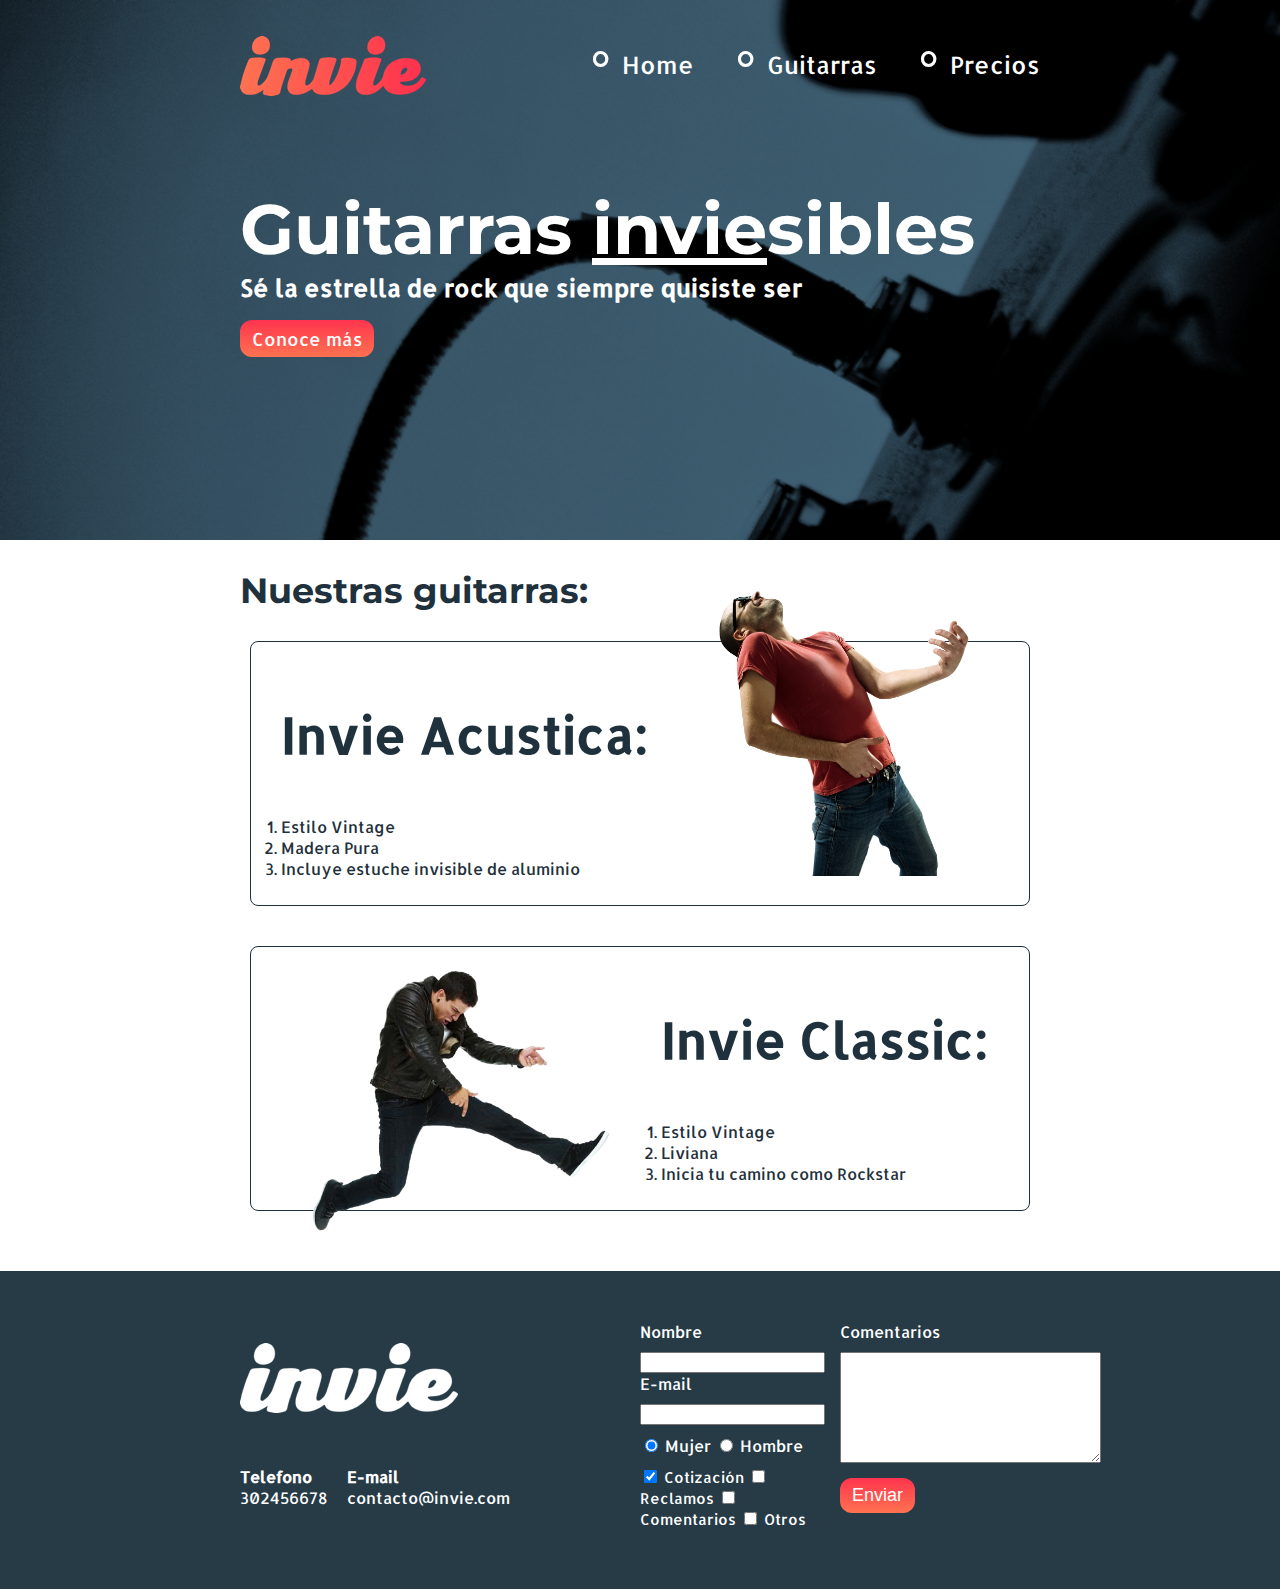
<file: index.html>
<!DOCTYPE html>
<html>
  <head>
    <title>Invie - Tus mejores guitarras!</title>
    <meta charset="utf-8">
    <link href="https://fonts.googleapis.com/css2?family=Allerta&family=Montserrat:wght@400;700&display=swap" rel="stylesheet">
    <link rel="stylesheet" href="css/invie.css"/>
  </head>
  <body>
    <section id="portada" class="portada background"><!--portada-->
    <header id="header" class="header contenedor"> <!--header-->
      <figure class="logotipo"> <!--logotipo-->
        <img src="imagenes/invie.png" width="186" height="60" alt="Invie logotipo"/>
      </figure>
      <nav class="menu"> <!--menu-->
        <ul>
          <li>
            <a href="index.html">Home</a>
          </li>
          <li>
            <a href="#guitarras">Guitarras</a>
          </li>
          <li>
            <a href="precios.html">Precios</a>
          </li>
        </ul>
      </nav>
    </header>
      <div class="contenedor">
        <h1 class="titulo">Guitarras <span>invie</span>sibles</h1><!--titulo-->
        <h3 class="title-a">Sé la estrella de rock que siempre quisiste ser</h3><!--resumen-->
        <a class="button" href="#guitarras">Conoce más</a><!--boton-->
      </div>
    </section>
    <section id="guitarras" class="guitarras contenedor"> <!--guitarras-->
      <h2>Nuestras guitarras:</h2><!--titulo-->
      <article class="guitarra"><!--guitarra1-->
        <img class="derecha" src="imagenes/invie-acustica.png" width="350" alt="Guitarra Invie Acustica"/>
        <div class="contenedor-guitarra-a">
          <h3 class="title-b">Invie Acustica:</h3>
          <ol>
            <li>Estilo Vintage</li>
            <li>Madera Pura</li>
            <li>Incluye estuche invisible de aluminio</li>
          </ol>
        </div>
      </article>
      <article class="guitarra"> <!--guitarra2-->
        <img class="izquierda" src="imagenes/invie-classic.png" width="400" alt="Guitarra Invie Classic"/>
        <div class="contenedor-guitarra-b">
          <h3 class="title-b">Invie Classic:</h3>
          <ol>
            <li>Estilo Vintage</li>
            <li>Liviana</li>
            <li>Inicia tu camino como Rockstar</li>
          </ol>
        </div>
      </article>
    </section>
    <footer class="footer">
      <div class="contenedor">
        <div class="contacto">
          <img src="imagenes/invie-white.png" alt="logotipo blanco"/><!--img-->
          <a href="tel:+57302456678"><strong>Telefono</strong><span>302456678</span></a> <!--tel-->
          <a href="mailto:contacto@invie"><strong>E-mail</strong><span>contacto@invie.com</span></a>
        </div>
        <form class="formulario"><!--formulario-->
        <div class="col1">
          <label for="nombre">Nombre</label>
          <input type="text" required id="nombre" name="nombre"/>
          <label for="email">E-mail</label>
          <input type="email" required id="email" name="email"/>
          <div class="sexo">
            <label for="mujer">
              <input type="radio" checked required id="mujer" name="sexo" value="mujer"> Mujer
            </label>
            <label for="hombre">
              <input type="radio" required id="hombre" name="sexo" value="hombre"> Hombre
            </label>
          </div>
        <div class="intereses">
          <label for="cotizacion">
            <input type="checkbox" checked required id="cotizacion" name="interesess" value="cotizacion"> Cotización
          </label>
          <label for="reclamos">
            <input type="checkbox" required id="reclamos" name="intereses" value="reclamos"> Reclamos
          </label>
            <label for="comentarios">
              <input type="checkbox" required id="comentarios" name="intereses" value="comentarios"> Comentarios
            </label>
            <label for="otros">
              <input type="checkbox" required id="otros" name="intereses" value="otros"> Otros
            </label>
        </div>
        </div>
        <div class="col2">
          <label for="comentarios">Comentarios</label>
          <textarea name="comentarios" id="comentarios" cols="30" rows="7"></textarea>
          <input type="submit" value="Enviar" class="button">
        </div>
        </form>
      </div>
    </footer>
  </body>
</html>
</file>
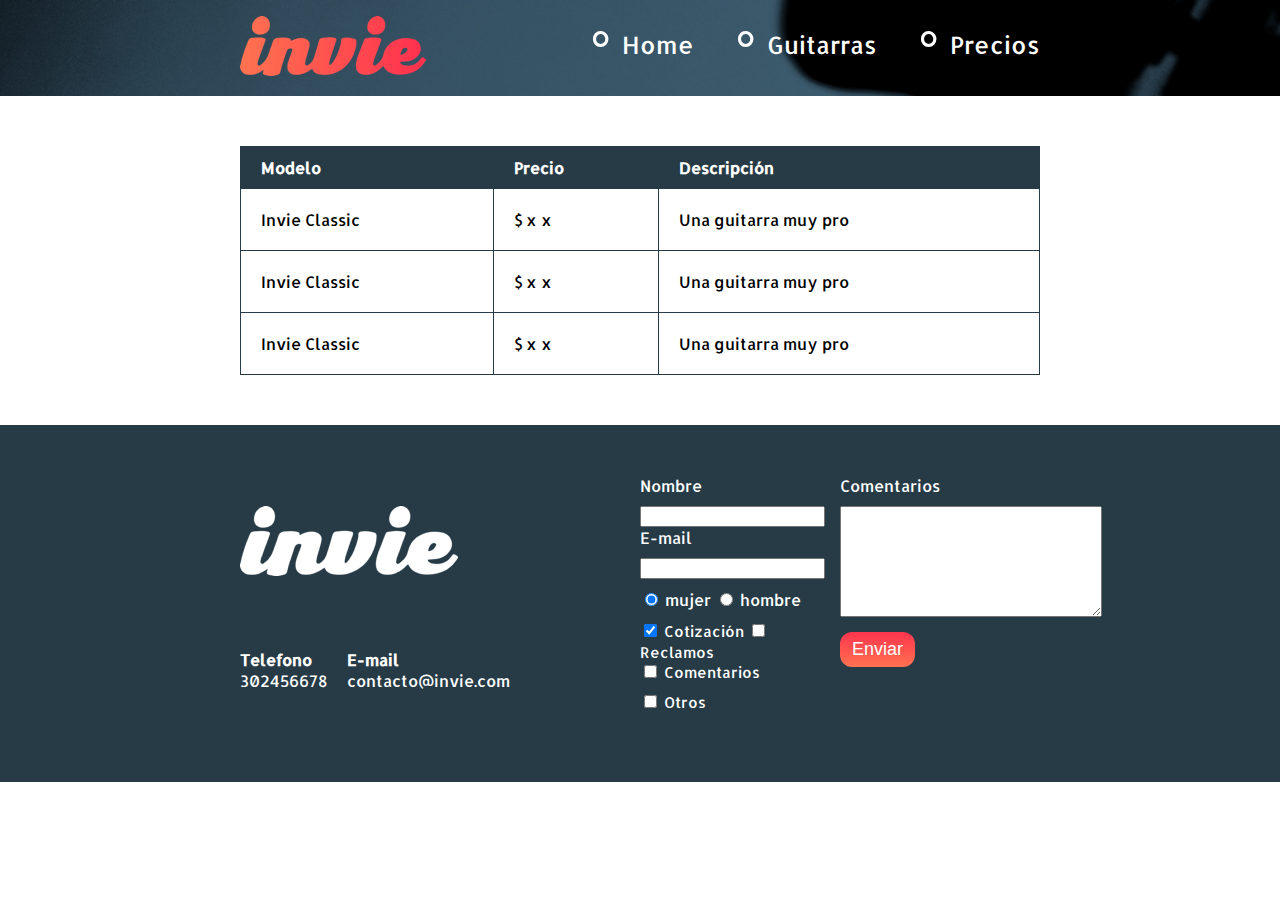
<file: precios.html>
<!DOCTYPE html>
<html>
  <head>
    <title>Precios de tus mejores guitarras!</title>
    <meta charset="utf-8">
    <link href="https://fonts.googleapis.com/css2?family=Allerta&family=Montserrat:wght@400;700&display=swap" rel="stylesheet">
    <link rel="stylesheet" href="css/invie.css"/>
  </head>
  <body>
    <header id="header" class="header background"> <!--header-->
      <div class="contenedor">
        <figure class="logotipo"> <!--logotipo-->
          <img src="imagenes/invie.png" width="186" height="60" alt="Invie logotipo"/>
        </figure>
        <nav class="menu"> <!--menu-->
          <ul>
            <li>
              <a href="index.html">Home</a>
            </li>
            <li>
              <a href="index.html#guitarras">Guitarras</a>
            </li>
            <li>
              <a href="precios.html">Precios</a>
            </li>
          </ul>
        </nav>
      </div>
    </header>
    <section class="tabla"> <!--tabla-->
      <div class="contenedor">
        <table>
        <thead>
          <tr> <!--cabecera-->
            <th>Modelo</th>
            <th>Precio</th>
            <th>Descripción</th>
          </tr>
        </thead>
        <tbody>
          <tr> <!--contenidos-->
            <td>Invie Classic</td>
            <td>$ x x</td>
            <td>Una guitarra muy pro</td>
          </tr>
          <tr> <!--contenidos-->
            <td>Invie Classic</td>
            <td>$ x x</td>
            <td>Una guitarra muy pro</td>
          </tr>
          <tr> <!--contenidos-->
            <td>Invie Classic</td>
            <td>$ x x</td>
            <td>Una guitarra muy pro</td>
          </tr>
        </tbody>
        </table>
      </div>
    </section>
    <footer class="footer">
      <div class="contenedor">
        <div class="contacto">
          <img src="imagenes/invie-white.png" alt="logotipo blanco"/><!--img-->
          <a href="tel:+57302456678"><strong>Telefono</strong><span>302456678</span></a> <!--tel-->
          <a href="mailto:contacto@invie"><strong>E-mail</strong><span>contacto@invie.com</span></a>
        </div>
        <form class="formulario"><!--formulario-->
        <div class="col1">
          <label for="nombre">Nombre</label>
          <input type="text" required id="nombre" name="nombre"/>
          <label for="email">E-mail</label>
          <input type="email" required id="email" name="email"/>
          <div class="sexo">
            <label for="mujer">
              <input type="radio" checked required id="mujer" name="sexo" value="mujer"> mujer
            </label>
            <label for="hombre">
              <input type="radio" required id="hombre" name="sexo" value="hombre"> hombre
            </label>
          </div>
        <div class="intereses">
          <label for="cotizacion">
            <input type="checkbox" checked required id="cotizacion" name="interesess" value="cotizacion"> Cotización
          </label>
          <label for="reclamos">
            <input type="checkbox" required id="reclamos" name="intereses" value="reclamos"> Reclamos
          </label>
          <div class="col2">
            <label for="comentarios">
              <input type="checkbox" required id="comentarios" name="intereses" value="comentarios"> Comentarios
            </label>
            <label for="otros">
              <input type="checkbox" required id="otros" name="intereses" value="otros"> Otros
            </label>
          </div>
        </div>
        </div>
        <div class="col2">
          <label for="comentarios">Comentarios</label>
          <textarea name="comentarios" id="comentarios" cols="30" rows="7"></textarea>
          <input type="submit" value="Enviar" class="button">
        </div>
        </form>
      </div>
    </footer>
  </body>
</html>
</file>
<file: css/invie.css>
/* *{
    propiedad: valor;
    propiedad2: valor;

} */


/* selector universal.*/

* {}


/* selector de etiquetas */

body {
    font-family: "Allerta", sans-serif;
    margin: 0;
}

input,
textarea {
    outline: 0;
}

input:focus,
textarea:focus {
    background: lightgray;
}

header {}

table {
    width: 100%;
}

th {
    background: #273b47;
    color: white;
    padding: 10px 20px;
    text-align: left;
}

td {
    padding: 20px;
}

table,
td,
th {
    border: 1px solid #273b47;
    border-collapse: collapse;
}

section {}


/* selector descendente */

article h3 {}


/* selectores de clase */

.background {
    background-image: url("../imagenes/background.png");
    background-size: cover;
}

.button {
    /* background: linear-gradient(to left, #fe344e, #ff7250);
    background: #fd324e; */
    border: none;
    border-radius: 12px;
    color: white;
    padding: 7px 12px;
    cursor: pointer;
    text-decoration: none;
    font-size: 18px;
    background: #fe344e;
    background: -moz-linear-gradient(top, #fe344e 0%, #ff7250 100%);
    background: -webkit-linear-gradient(top, #fe344e 0%, #ff7250 100%);
    background: linear-gradient(to bottom, #fe344e 0%, #ff7250 100%);
    filter: progid: DXImageTransform.Microsoft.gradient( startColorstr='#fe344e', endColorstr='#ff7250', GradientType=0);
}

.header {
    position: relative;
}

.titulo {
    font-family: "Montserrat", sans-serif;
    font-size: 70px;
    margin-top: 70px;
    margin-bottom: 0;
}

.titulo span {
    text-decoration: underline;
}

.title-a {
    font-size: 24px;
    margin-top: 0;
}

.title-b {
    font-size: 50px;
}

.contenedor {
    width: 800px;
    margin: auto;
    position: relative;
}

.contenedor-guitarra-a {
    padding-left: 20px;
}

.contenedor-guitarra-b {
    margin-left: 370px;
    padding-left: 20px;
    position: relative;
}

.guitarras {
    color: #1f313c;
    margin-bottom: 60px;
}

.guitarras h2 {
    font-family: "Montserrat", sans-serif;
    font-size: 35px;
}

.guitarra.b {
    height: 200px;
}

.guitarra {
    margin: 10px 10px 40px 10px;
    padding: 10px;
    /* overflow: hidden; */
    border: 1px solid #1f313c;
    border-radius: 8px;
}

.guitarra ol {
    padding: 0;
}

.derecha {
    float: right;
    position: relative;
    bottom: 126px;
}

.izquierda {
    float: left;
    position: relative;
}

.portada {
    color: white;
    height: 500px;
    padding: 20px;
}

.portada button {
    margin-bottom: 70px;
}

.menu {
    font-size: 24px;
    display: inline-block;
    position: absolute;
    right: 0;
}

.menu li {
    display: inline-block;
    margin-left: 30px;
}

.menu li:before {
    content: "∘";
    font-size: 50px;
    line-height: 20px;
    color: white;
}

.menu a {
    color: white;
    text-decoration: none;
}

.logotipo {
    display: inline-block;
    margin-left: 0;
}

.footer {
    background: #273b47;
    padding: 50px 10px;
}

.contacto {
    display: flex;
    width: 300px;
    flex-wrap: wrap;
    align-items: center;
}

.contacto img {
    display: block;
}

.contacto strong {
    display: block;
}

.contacto a {
    color: white;
    text-decoration: none;
    margin: 10px 20px 10px 0;
}

.formulario {
    display: flex;
    width: 400px;
    color: white;
}

.col1,
.col2 {
    display: flex;
    flex-direction: column;
}

.col1 {
    margin-right: 15px;
}

.col2 {
    align-items: flex-start;
}

.col2 .button {
    margin-top: 15px;
}

.intereses label {
    font-size: 15px;
}

.formulario label,
.sexo,
.intereses {
    margin-bottom: 10px;
}

.footer .contenedor {
    display: flex;
    justify-content: space-between;
}

.sexo {
    margin-top: 10px;
}

.tabla {
    margin: 50px 0;
}


/* selector de id */

#header {}

#guitarra {}

#portada {}
</file>
